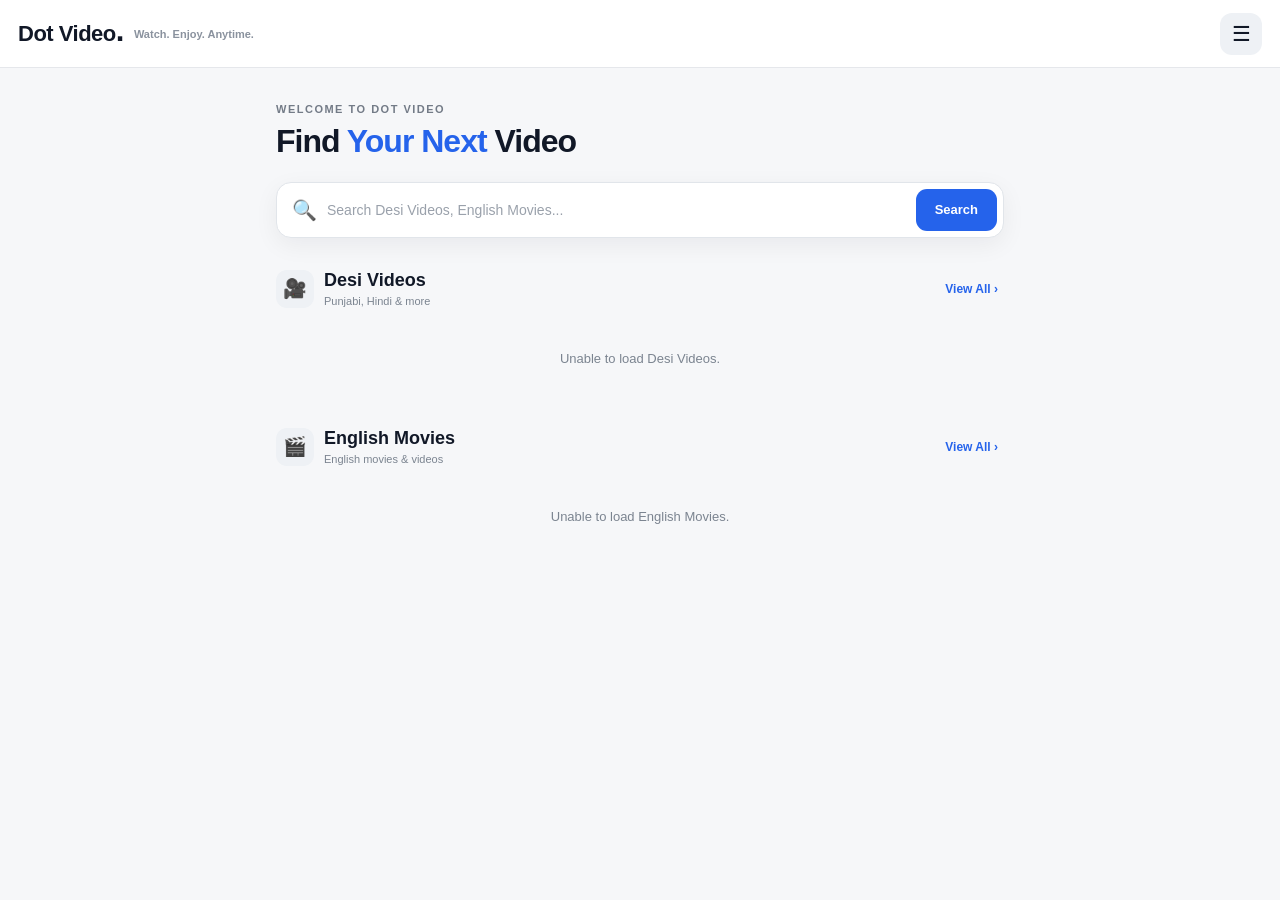
<file: index.html>
<!DOCTYPE html>
<html lang="en">

<head>

  <meta charset="UTF-8">

  <meta
    name="viewport"
    content="width=device-width, initial-scale=1.0"
  >

  <title>Dot Video</title>

  <!-- Home Page CSS -->
  <link
    rel="stylesheet"
    href="Dot Video.css"
  >

  <!-- Supabase Configuration -->
  <script src="supabase-config.js"></script>

</head>


<body>


  <!-- =========================================
       HEADER
       ========================================= -->

  <header>

    <div>

      <div class="logo">
        Dot Video<span>.</span>
      </div>

      <div class="tagline">
        Watch. Enjoy. Anytime.
      </div>

    </div>


    <button
      id="menuBtn"
      aria-label="Menu"
    >
      ☰
    </button>

  </header>



  <!-- =========================================
       MAIN
       ========================================= -->

  <main>


    <!-- =======================================
         HERO
         ======================================= -->

    <section class="hero">

      <p>
        WELCOME TO DOT VIDEO
      </p>


      <h1>
        Find <span>Your Next</span> Video
      </h1>


      <!-- SEARCH -->

      <div class="search-box">

        <span class="search-icon">
          🔍
        </span>


        <input
          id="searchInput"
          type="search"
          placeholder="Search Desi Videos, English Movies..."
          autocomplete="off"
        >


        <button id="searchBtn">
          Search
        </button>

      </div>

    </section>



    <!-- =======================================
         SEARCH RESULTS
         ======================================= -->

    <section
      id="searchSection"
      class="search-section hidden"
    >

      <div class="section-title">

        <div>

          <h2>
            Search Results
          </h2>

        </div>


        <button id="clearSearch">
          Clear
        </button>

      </div>


      <div
        id="searchResults"
        class="poster-grid"
      ></div>

    </section>



    <!-- =======================================
         DESI VIDEOS
         ======================================= -->

    <section class="video-section">

      <div class="section-title">

        <div>

          <div class="section-icon">
            🎥
          </div>


          <div>

            <h2>
              Desi Videos
            </h2>


            <p>
              Punjabi, Hindi & more
            </p>

          </div>

        </div>


        <button
          class="view-all"
          onclick="location.href='Desi Videos.html'"
        >
          View All ›
        </button>

      </div>


      <div
        id="desiResults"
        class="poster-grid"
      >

        <div class="loading">
          Loading...
        </div>

      </div>

    </section>



    <!-- =======================================
         ENGLISH MOVIES
         ======================================= -->

    <section class="video-section">

      <div class="section-title">

        <div>

          <div class="section-icon">
            🎬
          </div>


          <div>

            <h2>
              English Movies
            </h2>


            <p>
              English movies & videos
            </p>

          </div>

        </div>


        <button
          class="view-all"
          onclick="location.href='English Movies.html'"
        >
          View All ›
        </button>

      </div>


      <div
        id="englishResults"
        class="poster-grid"
      >

        <div class="loading">
          Loading...
        </div>

      </div>

    </section>


  </main>



  <!-- =========================================
       MENU
       ========================================= -->

  <nav
    id="menu"
    class="menu hidden"
    aria-label="Main menu"
  >


    <button
      id="closeMenu"
      aria-label="Close menu"
    >
      ×
    </button>


    <h2>
      Menu
    </h2>


    <button
      onclick="location.href='index.html'"
    >
      🏠 Home
    </button>


    <button
      onclick="location.href='Desi Videos.html'"
    >
      🎥 Desi Videos
    </button>


    <button
      onclick="location.href='English Movies.html'"
    >
      🎬 English Movies
    </button>


    <button
      onclick="location.href='Admin Login.html'"
    >
      ⚙️ Admin
    </button>


  </nav>



  <!-- =========================================
       HOME PAGE JAVASCRIPT
       ========================================= -->

  <script src="Dot Video.js"></script>


</body>

</html>
</file>
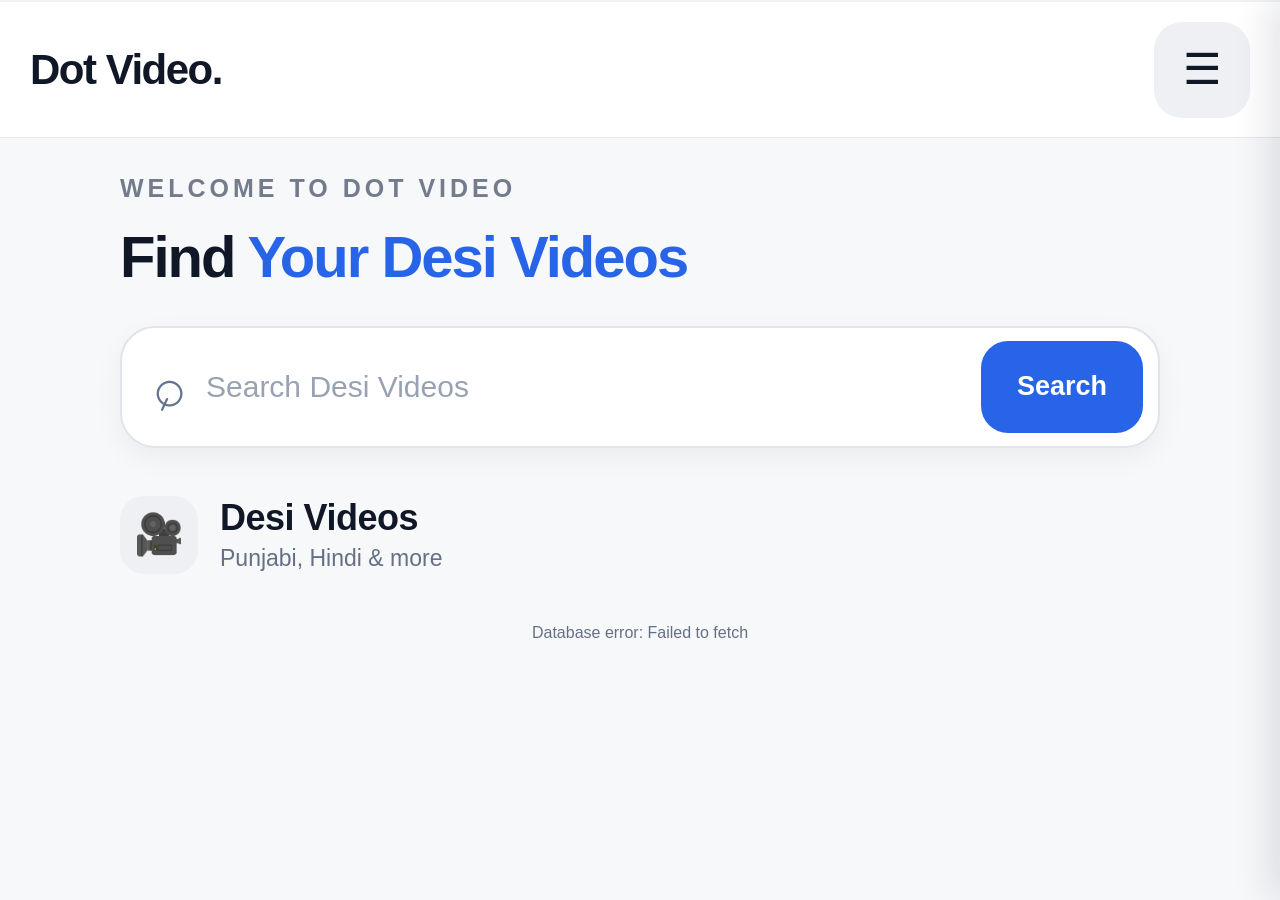
<file: Desi Videos.html>
<!DOCTYPE html>
<html lang="en">
<head>
  <meta charset="UTF-8">
  <meta name="viewport" content="width=device-width, initial-scale=1.0">
  <title>Desi Videos - Dot Video.</title>
  <link rel="stylesheet" href="Desi Videos.css">
  <script src="supabase-config.js"></script>
</head>

<body>

<header class="topbar">

  <a class="brand" href="index.html">
    Dot Video<span>.</span>
  </a>

  <button
    id="menuBtn"
    class="menu-btn"
    aria-label="Open menu">
    ☰
  </button>

</header>


<!-- MENU -->

<aside
  id="menuPanel"
  class="menu-panel"
  aria-hidden="true">

  <div class="menu-head">

    <div class="menu-title">
      Menu
    </div>

    <button
      id="closeMenu"
      class="close-btn"
      aria-label="Close menu">
      ×
    </button>

  </div>


  <nav class="menu-links">

    <!-- HOME -->
    <a href="index.html">
      🏠 <span>Home</span>
    </a>


    <!-- DESI VIDEOS -->
    <a
      class="active"
      href="Desi Videos.html">
      🎥 <span>Desi Videos</span>
    </a>


    <!-- ENGLISH MOVIES -->
    <a href="English Movies.html">
      🎬 <span>English Movies</span>
    </a>

  </nav>

</aside>


<!-- MENU OVERLAY -->

<div
  id="menuOverlay"
  class="menu-overlay">
</div>


<main class="page">


  <!-- HERO -->

  <section class="hero">

    <div class="eyebrow">
      WELCOME TO DOT VIDEO
    </div>


    <h1>
      Find
      <span>Your Desi Videos</span>
    </h1>


    <!-- SEARCH -->

    <form
      id="searchForm"
      class="search-box">

      <span class="search-icon">
        ⌕
      </span>


      <input
        id="searchInput"
        type="search"
        placeholder="Search Desi Videos"
        autocomplete="off"
      >


      <button type="submit">
        Search
      </button>

    </form>

  </section>


  <!-- DESI VIDEOS TITLE -->

  <section class="section-head">

    <div class="section-icon">
      🎥
    </div>


    <div>

      <h2>
        Desi Videos
      </h2>

      <p>
        Punjabi, Hindi &amp; more
      </p>

    </div>

  </section>


  <!-- STATUS -->

  <div
    id="status"
    class="status">

    Loading Desi Videos...

  </div>


  <!-- VIDEO GRID -->

  <section
    id="videoGrid"
    class="video-grid">
  </section>


</main>


<script src="Desi Videos.js"></script>

</body>
</html>
</file>
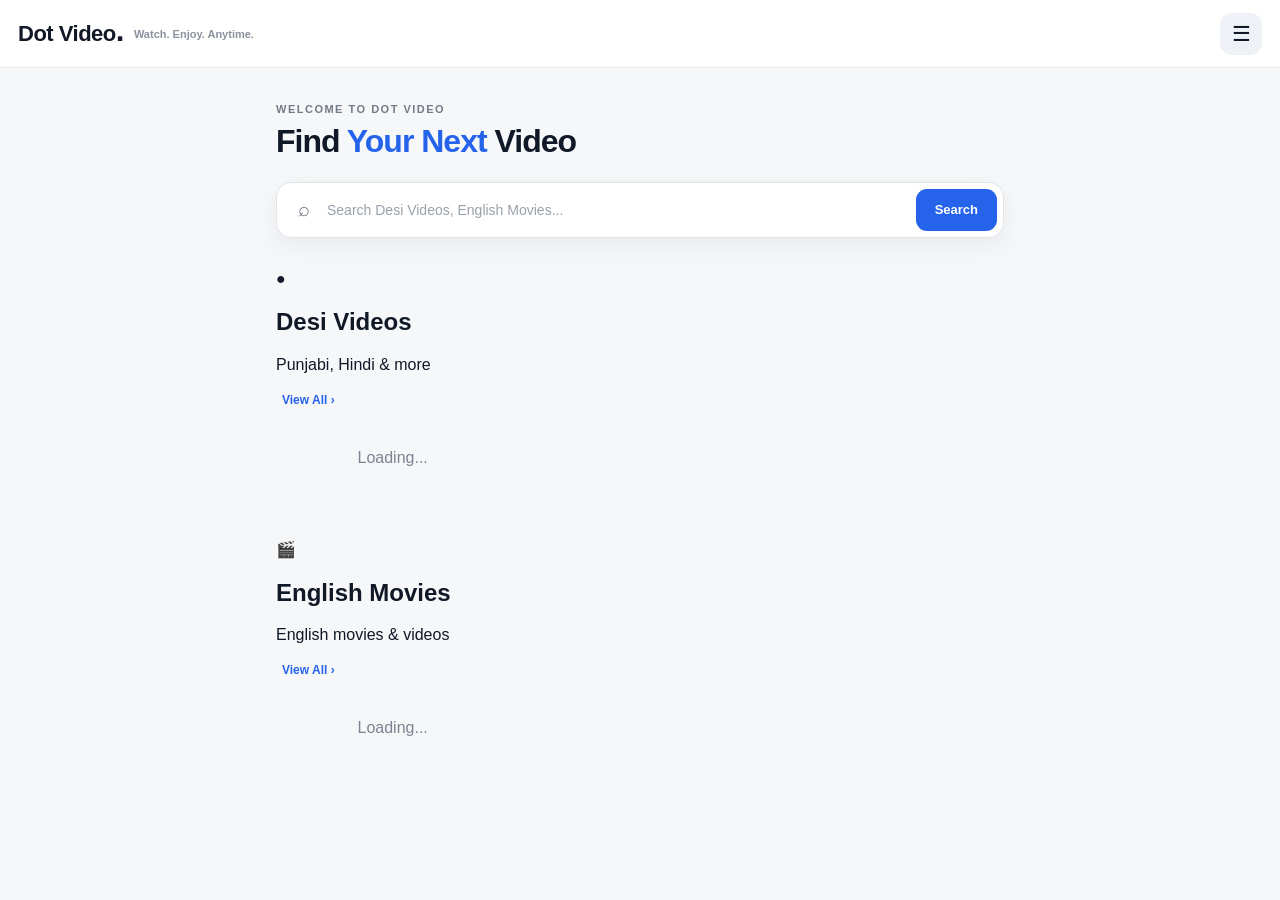
<file: Dot Video.html>
<!DOCTYPE html>
<html lang="en">
<head>
<meta charset="UTF-8">
<meta name="viewport" content="width=device-width, initial-scale=1.0">

<title>Dot Video</title>

<link rel="stylesheet" href="Dot Video.css">
<script src="supabase-config.js"></script>
</head>

<body>

<header>
  <div>
    <div class="logo">Dot Video<span>.</span></div>
    <div class="tagline">Watch. Enjoy. Anytime.</div>
  </div>

  <button id="menuBtn" aria-label="Menu">☰</button>
</header>


<main>

  <!-- HERO -->
  <section class="hero">

    <p>WELCOME TO DOT VIDEO</p>

    <h1>
      Find <span>Your Next</span> Video
    </h1>

    <!-- SEARCH -->
    <div class="search-box">

      <span class="search-icon">⌕</span>

      <input
        id="searchInput"
        type="search"
        placeholder="Search Desi Videos, English Movies..."
      >

      <button id="searchBtn">
        Search
      </button>

    </div>

  </section>


  <!-- SEARCH RESULTS -->
  <section
    id="searchSection"
    class="search-section hidden"
  >

    <div class="section-title">

      <h2>Search Results</h2>

      <button id="clearSearch">
        Clear
      </button>

    </div>

    <div
      id="searchResults"
      class="poster-grid"
    ></div>

    <p id="searchStatus"></p>

  </section>


  <!-- DESI VIDEOS -->
  <section class="video-section">

    <div class="section-heading">

      <div class="heading-left">

        <div class="category-icon video-icon">
          ●
        </div>

        <div>
          <h2>Desi Videos</h2>
          <p>Punjabi, Hindi & more</p>
        </div>

      </div>


      <button
        class="view-all"
        onclick="location.href='Desi Videos.html'"
      >
        View All ›
      </button>

    </div>


    <div
      id="desiList"
      class="poster-grid"
    >

      <p class="loading">
        Loading...
      </p>

    </div>

  </section>


  <!-- ENGLISH MOVIES -->
  <section class="video-section">

    <div class="section-heading">

      <div class="heading-left">

        <div class="category-icon movie-icon">
          🎬
        </div>

        <div>
          <h2>English Movies</h2>
          <p>English movies & videos</p>
        </div>

      </div>


      <button
        class="view-all"
        onclick="location.href='English Movies.html'"
      >
        View All ›
      </button>

    </div>


    <div
      id="englishList"
      class="poster-grid"
    >

      <p class="loading">
        Loading...
      </p>

    </div>

  </section>

</main>


<!-- MENU -->
<nav
  id="menu"
  class="menu hidden"
>

  <button
    id="closeMenu"
    class="close-menu"
  >
    ×
  </button>


  <h2>Menu</h2>


  <button
    onclick="location.href='Dot Video.html'"
  >
    🏠 Home
  </button>


  <button
    onclick="location.href='Desi Videos.html'"
  >
    🎥 Desi Videos
  </button>


  <button
    onclick="location.href='English Movies.html'"
  >
    🎬 English Movies
  </button>


  <button
    onclick="location.href='Admin Login.html'"
  >
    🔐 Admin
  </button>

</nav>


<script>

const menu =
  document.getElementById("menu");

const menuBtn =
  document.getElementById("menuBtn");

const closeMenu =
  document.getElementById("closeMenu");


menuBtn.onclick = () => {

  menu.classList.remove("hidden");

};


closeMenu.onclick = () => {

  menu.classList.add("hidden");

};



/* SUPABASE */

const {
  url,
  publishableKey
} = window.DOT_VIDEO_SUPABASE;



const desiList =
  document.getElementById("desiList");

const englishList =
  document.getElementById("englishList");



/* SEARCH */

const searchInput =
  document.getElementById("searchInput");

const searchBtn =
  document.getElementById("searchBtn");

const searchSection =
  document.getElementById("searchSection");

const searchResults =
  document.getElementById("searchResults");

const searchStatus =
  document.getElementById("searchStatus");

const clearSearch =
  document.getElementById("clearSearch");



let allVideos = [];



/* LOAD VIDEOS */

async function loadVideos() {

  try {

    const endpoint =
      `${url}/rest/v1/videos?select=id,title,category,description,poster_url,video_url,published,created_at&published=eq.true&order=created_at.desc`;


    const response =
      await fetch(endpoint, {

        headers: {

          apikey: publishableKey,

          Authorization:
            `Bearer ${publishableKey}`,

          Accept: "application/json"

        }

      });


    if (!response.ok) {

      throw new Error(
        "Database request failed"
      );

    }


    allVideos =
      await response.json();


    /* DESI - LATEST 3 */

    const desiVideos =
      allVideos
        .filter(video =>
          video.category === "desi" ||
          video.category === "Desi Videos"
        )
</file>
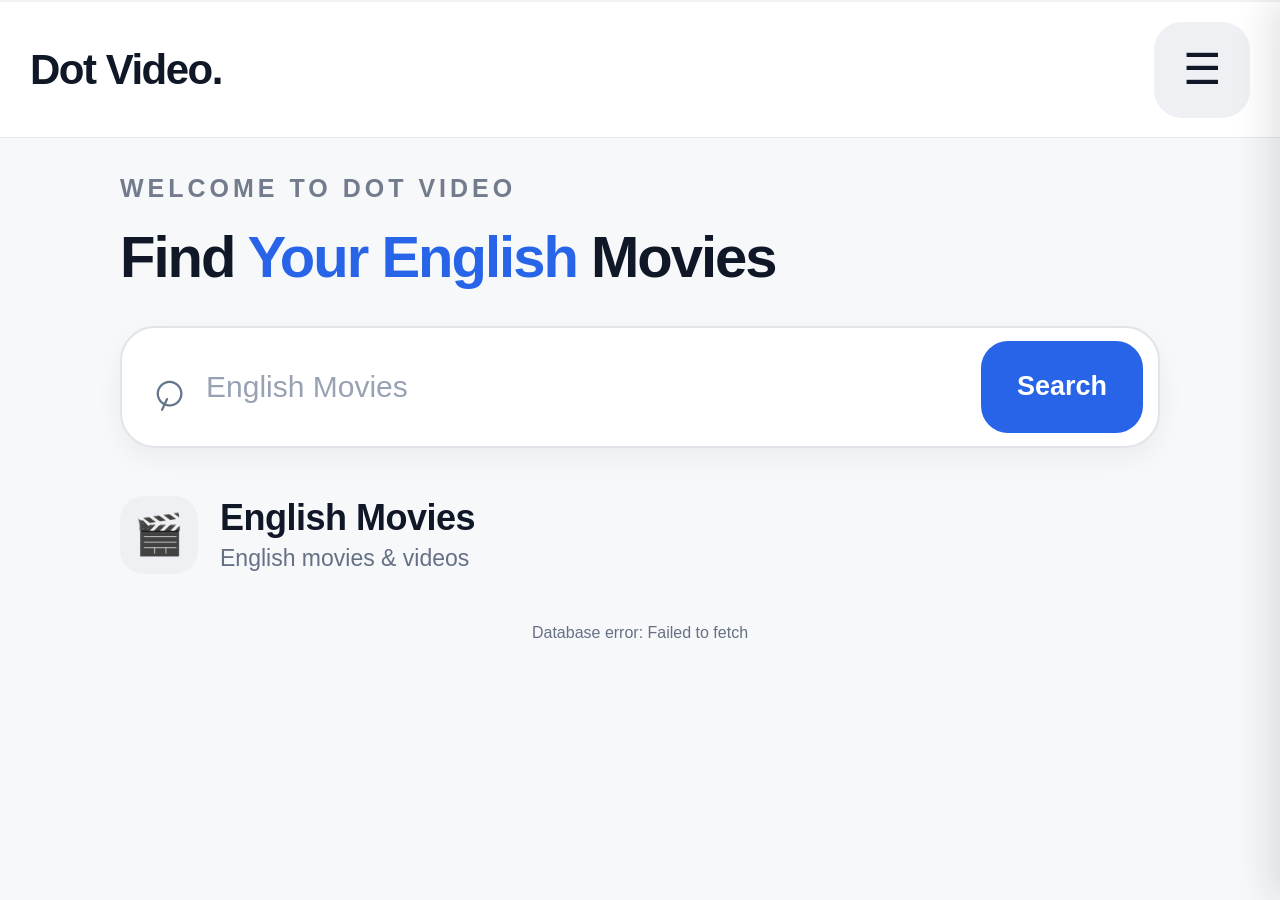
<file: English Movies.html>
<!DOCTYPE html>
<html lang="en">
<head>
  <meta charset="UTF-8">
  <meta name="viewport" content="width=device-width, initial-scale=1.0">
  <title>English Movies - Dot Video.</title>
  <link rel="stylesheet" href="English Movies.css">
  <script src="supabase-config.js"></script>
</head>

<body>

<header class="topbar">

  <a class="brand" href="index.html">
    Dot Video<span>.</span>
  </a>

  <button
    id="menuBtn"
    class="menu-btn"
    aria-label="Open menu">
    ☰
  </button>

</header>


<!-- MENU -->

<aside
  id="menuPanel"
  class="menu-panel"
  aria-hidden="true">

  <div class="menu-head">

    <div class="menu-title">
      Menu
    </div>

    <button
      id="closeMenu"
      class="close-btn"
      aria-label="Close menu">
      ×
    </button>

  </div>


  <nav class="menu-links">

    <!-- HOME -->
    <a href="index.html">
      🏠 <span>Home</span>
    </a>


    <!-- DESI VIDEOS -->
    <a href="Desi Videos.html">
      🎥 <span>Desi Videos</span>
    </a>


    <!-- ENGLISH MOVIES -->
    <a
      class="active"
      href="English Movies.html">
      🎬 <span>English Movies</span>
    </a>

  </nav>

</aside>


<!-- MENU OVERLAY -->

<div
  id="menuOverlay"
  class="menu-overlay">
</div>


<main class="page">


  <!-- HERO -->

  <section class="hero">

    <div class="eyebrow">
      WELCOME TO DOT VIDEO
    </div>


    <h1>
      Find
      <span>Your English</span>
      Movies
    </h1>


    <!-- SEARCH -->

    <form
      id="searchForm"
      class="search-box">

      <span class="search-icon">
        ⌕
      </span>


      <input
        id="searchInput"
        type="search"
        placeholder="English Movies"
        autocomplete="off"
      >


      <button type="submit">
        Search
      </button>

    </form>

  </section>


  <!-- ENGLISH MOVIES TITLE -->

  <section class="section-head">

    <div class="section-icon">
      🎬
    </div>


    <div>

      <h2>
        English Movies
      </h2>

      <p>
        English movies &amp; videos
      </p>

    </div>

  </section>


  <!-- STATUS -->

  <div
    id="status"
    class="status">

    Loading English Movies...

  </div>


  <!-- VIDEO GRID -->

  <section
    id="videoGrid"
    class="video-grid">
  </section>


</main>


<script src="English Movies.js"></script>

</body>
</html>
</file>
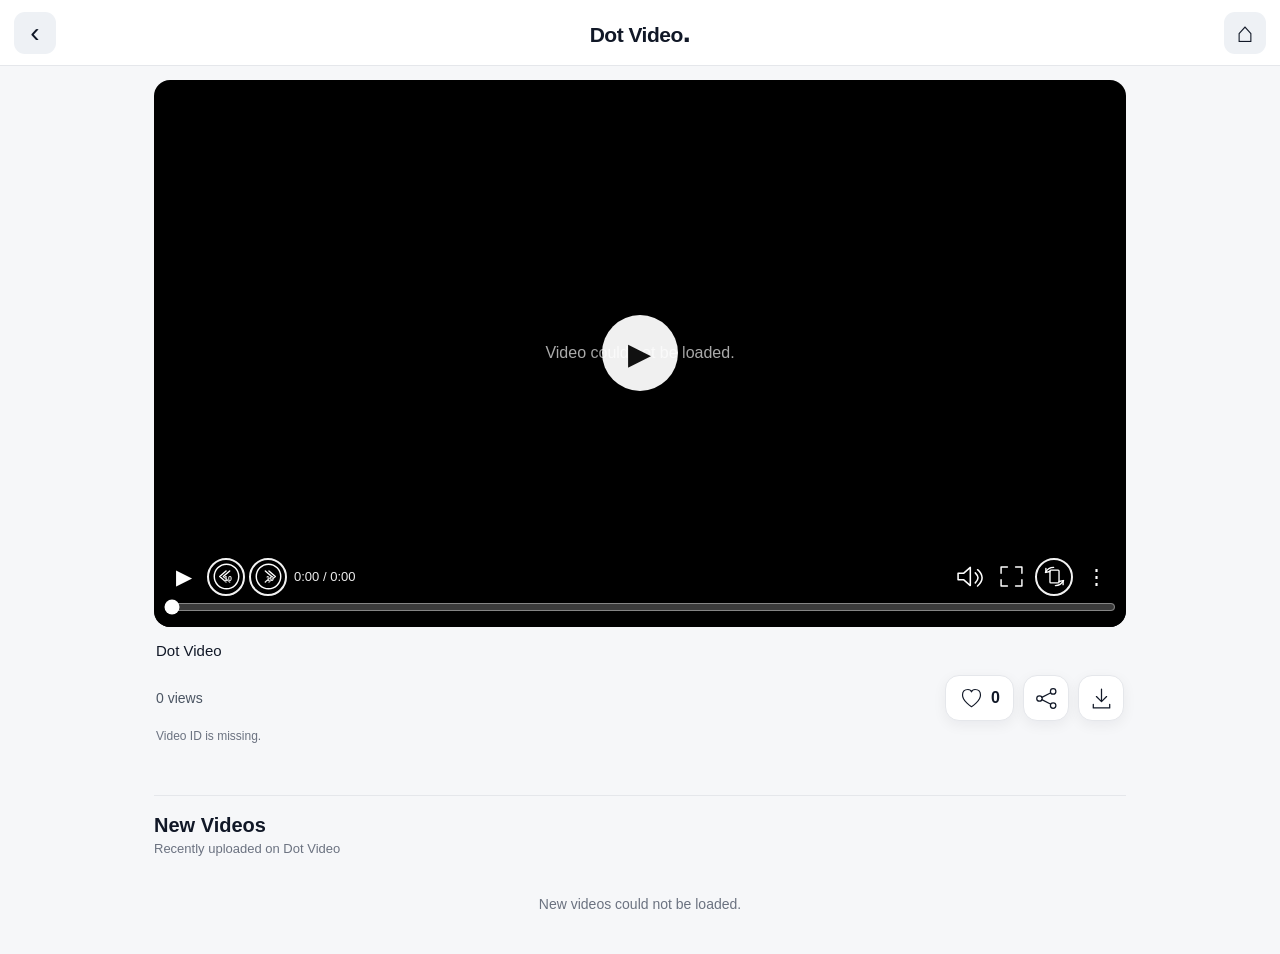
<file: Player.html>
<!DOCTYPE html>
<html lang="en">
<head>
<meta charset="UTF-8">
<meta name="viewport" content="width=device-width,initial-scale=1.0,viewport-fit=cover">
<meta name="theme-color" content="#f6f7f9">
<meta name="screen-orientation" content="landscape">
<title>Dot Video Player</title>
<link rel="stylesheet" href="Player.css">
<script src="supabase-config.js"></script>
</head>

<body>

<header id="pageHeader">
  <button id="backBtn" aria-label="Back">‹</button>
  <div class="logo">Dot Video<span>.</span></div>
  <button id="homeBtn" aria-label="Home">⌂</button>
</header>

<main>

  <div class="player-wrap" id="playerWrap">

    <video
      id="videoPlayer"
      playsinline
      webkit-playsinline
      preload="metadata">
    </video>

    <div id="noVideo" class="no-video">
      Loading video...
    </div>

    <button id="centerPlayBtn" class="center-play" aria-label="Play video">
      ▶
    </button>

    <div id="controls" class="controls">

      <div class="control-row">

        <button id="playPauseBtn"
          class="control-btn"
          aria-label="Play">
          ▶
        </button>

        <button id="back10Btn"
          class="control-btn skip-btn"
          aria-label="Back 10 seconds"
          title="Back 10 seconds">

          <svg viewBox="0 0 64 64" aria-hidden="true">
            <circle cx="32" cy="32" r="27"></circle>
            <path d="M39 20 25 32l14 12M31 20 17 32l14 12"></path>
          </svg>

          <span>10</span>
        </button>

        <button id="forward10Btn"
          class="control-btn skip-btn"
          aria-label="Forward 10 seconds"
          title="Forward 10 seconds">

          <svg viewBox="0 0 64 64" aria-hidden="true">
            <circle cx="32" cy="32" r="27"></circle>
            <path d="m25 20 14 12-14 12m8-24 14 12-14 12"></path>
          </svg>

          <span>10</span>
        </button>

        <div class="time">
          <span id="currentTime">0:00</span>
          /
          <span id="duration">0:00</span>
        </div>

        <div class="spacer"></div>

        <button id="muteBtn"
          class="control-btn icon-svg-btn"
          aria-label="Mute"
          title="Mute">

          <svg class="volume-icon"
            viewBox="0 0 64 64"
            aria-hidden="true">

            <path d="M9 25h12l15-13v40L21 39H9z"></path>
            <path d="m47 25 10 10m0-10L47 35"></path>

          </svg>
        </button>

        <button id="fullscreenBtn"
          class="control-btn icon-svg-btn"
          aria-label="Full screen"
          title="Full screen">

          <svg viewBox="0 0 64 64" aria-hidden="true">
            <path d="M9 25V11h14M55 25V11H41M9 39v14h14M55 39v14H41"></path>
          </svg>

        </button>

        <button id="rotateBtn"
          class="control-btn rotate-btn"
          aria-label="Rotate screen"
          title="Rotate screen">

          <svg viewBox="0 0 64 64" aria-hidden="true">

            <rect
              x="22"
              y="18"
              width="20"
              height="28"
              rx="2">
            </rect>

            <path d="M12 23c4-7 10-11 18-11"></path>
            <path d="M52 41c-4 7-10 11-18 11"></path>

            <path d="m13 14 0 9 9-2"></path>
            <path d="m51 50v-9l-9 2"></path>

          </svg>

        </button>

        <button id="moreBtn"
          class="control-btn"
          aria-label="More options">
          ⋮
        </button>

      </div>

      <input
        id="progress"
        class="progress"
        type="range"
        min="0"
        max="100"
        value="0"
        step="0.1"
        aria-label="Video progress">

    </div>

    <div id="moreMenu" class="more-menu" hidden>

      <div class="menu-title">
        Playback speed
      </div>

      <button data-speed="0.5">0.5×</button>
      <button data-speed="1">1×</button>
      <button data-speed="1.25">1.25×</button>
      <button data-speed="1.5">1.5×</button>
      <button data-speed="2">2×</button>

    </div>

  </div>

  <section class="details">

    <h1 id="title">Dot Video</h1>

    <p id="description"></p>

    <div class="action-row">

      <div class="views">
        <span id="viewsCount">0 views</span>
      </div>

      <button
        id="likeBtn"
        class="action-btn like-btn"
        aria-label="Like video">

        <span
          class="action-icon heart-icon"
          aria-hidden="true">

          <svg viewBox="0 0 64 64">
            <path d="M32 53S9 39 9 23C9 14 15 9 23 9c5 0 8 3 9 6 1-3 4-6 9-6 8 0 14 5 14 14 0 16-23 30-23 30z"></path>
          </svg>

        </span>

        <span id="likesCount">0</span>

      </button>

      <button
        id="shareBtn"
        class="action-btn icon-btn"
        aria-label="Share video"
        title="Share">

        <svg viewBox="0 0 64 64" aria-hidden="true">
          <circle cx="14" cy="32" r="7"></circle>
          <circle cx="49" cy="14" r="7"></circle>
          <circle cx="49" cy="50" r="7"></circle>
          <path d="m20 29 22-11M20 35l22 11"></path>
        </svg>

      </button>

      <button
        id="downloadBtn"
        class="action-btn icon-btn"
        aria-label="Download video"
        title="Download">

        <svg viewBox="0 0 64 64" aria-hidden="true">
          <path d="M32 8v31M19 27l13 13 13-13M11 47v9h42v-9"></path>
        </svg>

      </button>

    </div>

    <div
      id="message"
      class="player-message"
      aria-live="polite">
    </div>

    <div
      id="likeMessage"
      class="like-message"
      aria-live="polite">
    </div>

  </section>

  <section class="more-videos-section">

    <div class="section-heading">

      <div>

        <h2>New Videos</h2>

        <p>
          Recently uploaded on Dot Video
        </p>

      </div>

    </div>

    <div id="newVideos" class="new-video-grid">

      <div class="loading-card">
        Loading...
      </div>

    </div>

  </section>

</main>

<script src="Player.js"></script>

</body>
</html>
</file>
<file: Dot Video.css>
/* ================================
   DOT VIDEO - HOME PAGE
   ================================ */

* {
  box-sizing: border-box;
}

html {
  scroll-behavior: smooth;
}

body {
  margin: 0;
  background: #f6f7f9;
  color: #111827;
  font-family: Arial, Helvetica, sans-serif;
}

/* ================================
   HEADER
   ================================ */

header {
  height: 68px;
  background: #ffffff;
  border-bottom: 1px solid #e5e7eb;

  display: flex;
  align-items: center;
  justify-content: space-between;

  padding: 0 18px;

  position: sticky;
  top: 0;
  z-index: 100;
}

header > div:first-child {
  display: flex;
  align-items: center;
  gap: 10px;
}

.logo {
  font-size: 22px;
  font-weight: 900;
  color: #111827;
  letter-spacing: -0.5px;
}

.logo span {
  font-size: 31px;
  line-height: 0;
}

.tagline {
  color: #8a929e;
  font-size: 11px;
  font-weight: 600;
  display: none;
}

#menuBtn {
  width: 42px;
  height: 42px;

  border: 0;
  border-radius: 12px;

  background: #eef1f5;
  color: #111827;

  font-size: 21px;
  cursor: pointer;

  transition: 0.2s;
}

#menuBtn:hover {
  background: #e2e6eb;
}

#menuBtn:active {
  transform: scale(0.95);
}

/* ================================
   MAIN
   ================================ */

main {
  width: 100%;
  max-width: 720px;
  margin: auto;

  padding: 25px 16px 45px;
}

/* ================================
   HERO
   ================================ */

.hero {
  margin-bottom: 28px;
}

.hero > p {
  margin: 0 0 9px;

  color: #737b87;

  font-size: 11px;
  font-weight: 800;

  letter-spacing: 1.5px;
}

.hero h1 {
  margin: 0 0 22px;

  color: #111827;

  font-size: 32px;
  line-height: 1.12;

  letter-spacing: -1px;
}

.hero h1 span {
  color: #2563eb;
}

/* ================================
   SEARCH BOX
   ================================ */

.search-box {
  width: 100%;

  display: flex;
  align-items: center;

  background: #ffffff;

  border: 1px solid #e1e5ea;
  border-radius: 15px;

  padding: 6px;

  box-shadow: 0 7px 24px rgba(17, 24, 39, 0.06);
}

.search-icon {
  width: 42px;
  height: 42px;

  display: grid;
  place-items: center;

  color: #6b7280;

  font-size: 20px;
}

#searchInput {
  flex: 1;

  min-width: 0;

  height: 42px;

  border: 0;
  outline: 0;

  background: transparent;

  color: #111827;

  font-size: 14px;
}

#searchInput::placeholder {
  color: #9aa1ab;
}

#searchBtn {
  height: 42px;

  padding: 0 19px;

  border: 0;
  border-radius: 11px;

  background: #2563eb;
  color: #ffffff;

  font-size: 13px;
  font-weight: 800;

  cursor: pointer;

  transition: 0.2s;
}

#searchBtn:hover {
  background: #1d4ed8;
}

#searchBtn:active {
  transform: scale(0.97);
}

/* ================================
   SECTIONS
   ================================ */

.video-section {
  margin-top: 32px;
}

.section-title {
  display: flex;
  align-items: center;
  justify-content: space-between;

  margin-bottom: 13px;
}

.section-title > div:first-child {
  display: flex;
  align-items: center;
  gap: 10px;
}

.section-icon {
  width: 38px;
  height: 38px;

  border-radius: 11px;

  background: #eef1f5;

  display: grid;
  place-items: center;

  font-size: 19px;
}

.section-title h2 {
  margin: 0;

  font-size: 18px;
  line-height: 1.1;
}

.section-title p {
  margin: 4px 0 0;

  color: #7b8490;

  font-size: 11px;
}

.view-all {
  border: 0;
  background: transparent;

  color: #2563eb;

  font-size: 12px;
  font-weight: 800;

  cursor: pointer;
}

/* ================================
   POSTER GRID
   ================================ */

.poster-grid {
  display: grid;

  grid-template-columns: repeat(3, minmax(0, 1fr));

  gap: 11px;
}

/* ================================
   POSTER CARD
   ================================ */

.poster-card {
  min-width: 0;

  background: #ffffff;

  border-radius: 13px;

  overflow: hidden;

  border: 1px solid #e8ebef;

  box-shadow: 0 6px 18px rgba(17, 24, 39, 0.055);

  cursor: pointer;

  transition:
    transform 0.2s ease,
    box-shadow 0.2s ease;
}

.poster-card:hover {
  transform: translateY(-3px);

  box-shadow: 0 10px 25px rgba(17, 24, 39, 0.10);
}

.poster-card:active {
  transform: scale(0.98);
}

/* ================================
   POSTER IMAGE
   ================================ */

.poster {
  width: 100%;

  aspect-ratio: 2 / 3;

  background: #eef1f5;

  overflow: hidden;

  display: flex;
  align-items: center;
  justify-content: center;
}

.poster img {
  width: 100%;
  height: 100%;

  /*
     Full poster visible.
     No cropping.
  */
  object-fit: contain;

  display: block;

  background: #eef1f5;
}

/* ================================
   POSTER INFO
   ================================ */

.poster-info {
  padding: 9px 9px 10px;
}

.poster-info h3 {
  margin: 0;

  color: #111827;

  font-size: 13px;
  font-weight: 800;

  line-height: 1.25;

  white-space: nowrap;
  overflow: hidden;
  text-overflow: ellipsis;
}

.poster-info p {
  margin: 4px 0 0;

  color: #8a929e;

  font-size: 10px;

  white-space: nowrap;
  overflow: hidden;
  text-overflow: ellipsis;
}

/* ================================
   NEW BADGE
   ================================ */

.new-badge {
  position: absolute;

  top: 7px;
  left: 7px;

  padding: 4px 6px;

  border-radius: 6px;

  background: #2563eb;
  color: #ffffff;

  font-size: 8px;
  font-weight: 900;

  letter-spacing: 0.5px;
}

.poster-wrap {
  position: relative;
}

/* ================================
   LOADING / STATUS
   ================================ */

#status {
  color: #7b8490;

  text-align: center;

  font-size: 13px;

  padding: 15px 5px;
}

.loading {
  color: #7b8490;
  text-align: center;
  padding: 25px 10px;
}

/* ================================
   SEARCH RESULTS
   ================================ */

.search-section {
  margin-top: 25px;
  padding-top: 4px;
}

.search-section.hidden {
  display: none;
}

.search-section .section-title {
  margin-bottom: 13px;
}

#clearSearch {
  border: 0;

  background: #eef1f5;

  color: #4b5563;

  border-radius: 9px;

  padding: 7px 10px;

  font-size: 11px;
  font-weight: 700;

  cursor: pointer;
}

#clearSearch:hover {
  background: #e3e7ec;
}

/* ================================
   EMPTY MESSAGE
   ================================ */

.empty {
  grid-column: 1 / -1;

  padding: 30px 10px;

  text-align: center;

  color: #7b8490;

  font-size: 13px;
}

/* ================================
   MENU DRAWER
   ================================ */

.menu {
  position: fixed;

  top: 0;
  right: 0;

  width: min(86%, 340px);
  height: 100vh;

  background: #ffffff;

  z-index: 1000;

  padding: 22px;

  box-shadow: -12px 0 35px rgba(0, 0, 0, 0.14);

  overflow-y: auto;
}

.hidden {
  display: none !important;
}

.menu #closeMenu {
  float: right;

  width: 38px;
  height: 38px;

  border: 0;
  border-radius: 50%;

  background: #eef1f5;

  color: #111827;

  font-size: 25px;

  cursor: pointer;
}

.menu h2 {
  clear: both;

  padding-top: 20px;

  margin: 0 0 18px;

  font-size: 22px;
}

.menu button:not(#closeMenu) {
  display: block;

  width: 100%;

  border: 0;

  background: #f0f2f5;

  color: #111827;

  padding: 14px;

  border-radius: 12px;

  text-align: left;

  margin: 9px 0;

  font-size: 14px;
  font-weight: 700;

  cursor: pointer;

  transition: 0.2s;
}

.menu button:not(#closeMenu):hover {
  background: #e4e8ed;
}

/* ================================
   MOBILE
   ================================ */

@media (max-width: 520px) {

  header {
    height: 62px;
    padding: 0 14px;
  }

  .logo {
    font-size: 20px;
  }

  .logo span {
    font-size: 27px;
  }

  main {
    padding: 22px 13px 40px;
  }

  .hero h1 {
    font-size: 29px;
  }

  .search-box {
    padding: 5px;
  }

  .search-icon {
    width: 38px;
  }

  #searchInput {
    font-size: 13px;
  }

  #searchBtn {
    padding: 0 14px;
  }

  .poster-grid {
    gap: 8px;
  }

  .poster-card {
    border-radius: 11px;
  }

  .poster-info {
    padding: 8px;
  }

  .poster-info h3 {
    font-size: 11px;
  }

  .poster-info p {
    font-size: 9px;
  }

  .section-title h2 {
    font-size: 16px;
  }

  .section-icon {
    width: 34px;
    height: 34px;
    font-size: 17px;
  }
}

/* ================================
   VERY SMALL PHONES
   ================================ */

@media (max-width: 360px) {

  main {
    padding-left: 10px;
    padding-right: 10px;
  }

  .hero h1 {
    font-size: 26px;
  }

  .poster-grid {
    gap: 6px;
  }

  .poster-info h3 {
    font-size: 10px;
  }

  .poster-info p {
    font-size: 8px;
  }

  #searchBtn {
    padding: 0 11px;
    font-size: 11px;
  }
}

/* ================================
   DESKTOP
   ================================ */

@media (min-width: 721px) {

  main {
    max-width: 760px;
    padding-top: 35px;
  }

  .tagline {
    display: block;
  }

  .poster-grid {
    gap: 14px;
  }

  .poster-card {
    border-radius: 15px;
  }
}
</file>
<file: Desi Videos.css>
*{
  box-sizing:border-box;
}

:root{
  --bg:#f7f8fa;
  --card:#fff;
  --text:#101828;
  --muted:#667085;
  --line:#e4e7ec;
  --accent:#2864e8;
}

html,
body{
  margin:0;
  padding:0;
}

body{
  background:var(--bg);
  color:var(--text);
  font-family:Arial,Helvetica,sans-serif;
}

/* HEADER */

.topbar{
  height:138px;
  background:#fff;
  border-top:2px solid #f0f1f3;
  border-bottom:1px solid var(--line);

  display:flex;
  align-items:center;
  justify-content:space-between;

  padding:0 30px;

  position:sticky;
  top:0;
  z-index:20;
}

.brand{
  color:#101828;
  text-decoration:none;

  font-size:42px;
  font-weight:900;

  letter-spacing:-1.5px;
}

.brand span{
  color:#101828;
}

.menu-btn{
  width:96px;
  height:96px;

  border:0;
  border-radius:28px;

  background:#eef0f4;
  color:#101828;

  font-size:43px;
  line-height:1;

  cursor:pointer;
}

/* PAGE */

.page{
  max-width:1100px;
  margin:0 auto;

  padding:36px 30px 50px;
}

/* HERO */

.hero{
  padding:0 0 40px;
}

.eyebrow{
  color:#737c8c;

  font-size:25px;
  font-weight:800;

  letter-spacing:4px;

  margin-bottom:24px;
}

.hero h1{
  margin:0 0 38px;

  font-size:58px;
  line-height:1.05;

  letter-spacing:-2px;
}

.hero h1 span{
  color:var(--accent);
}

/* SEARCH */

.search-box{
  height:122px;

  background:#fff;

  border:2px solid #e1e4e8;
  border-radius:35px;

  display:flex;
  align-items:center;

  gap:20px;

  padding:15px 15px 15px 28px;

  box-shadow:0 10px 28px rgba(16,24,40,.05);
}

.search-icon{
  color:#64748b;

  font-size:56px;
  line-height:1;

  transform:rotate(-20deg);
}

.search-box input{
  flex:1;
  min-width:0;

  border:0;
  outline:0;

  background:transparent;

  font-size:30px;

  color:var(--text);
}

.search-box input::placeholder{
  color:#98a2b3;
}

.search-box button{
  height:92px;

  padding:0 36px;

  border:0;
  border-radius:27px;

  background:var(--accent);
  color:#fff;

  font-size:27px;
  font-weight:800;

  cursor:pointer;
}

/* SECTION */

.section-head{
  display:flex;
  align-items:center;

  gap:22px;

  margin:8px 0 20px;
}

.section-icon{
  width:78px;
  height:78px;

  border-radius:24px;

  background:#eef0f4;

  display:grid;
  place-items:center;

  font-size:40px;
}

.section-head h2{
  margin:0;

  font-size:36px;

  letter-spacing:-.5px;
}

.section-head p{
  margin:6px 0 0;

  color:var(--muted);

  font-size:23px;
}

/* STATUS */

.status{
  text-align:center;

  color:var(--muted);

  padding:30px 5px;

  font-size:16px;
}

/* VIDEO GRID */

.video-grid{
  display:grid;

  grid-template-columns:
    repeat(3,minmax(0,1fr));

  gap:14px;
}

/* CARD */

.card{
  min-width:0;

  background:var(--card);

  border:1px solid #edf0f3;

  border-radius:16px;

  overflow:hidden;

  box-shadow:
    0 5px 18px rgba(16,24,40,.06);

  cursor:pointer;

  transition:
    transform .15s ease;
}

.card:active{
  transform:scale(.985);
}

/* FULL POSTER */

.poster-wrap{
  width:100%;

  aspect-ratio:1/1;

  background:#eef0f2;

  display:flex;
  align-items:center;
  justify-content:center;
}

.poster{
  width:100%;
  height:100%;

  object-fit:contain;

  display:block;
}

/* CARD TEXT */

.card-body{
  padding:11px 12px 14px;
}

.card-title{
  margin:0;

  font-size:17px;
  line-height:1.25;

  font-weight:800;
}

.card-meta{
  margin:8px 0 0;

  color:#7b8492;

  font-size:13px;
  line-height:1.3;
}

/* EMPTY */

.empty{
  grid-column:1/-1;

  text-align:center;

  padding:50px 15px;

  background:#fff;

  border-radius:16px;

  color:var(--muted);
}

/* MENU OVERLAY */

.menu-overlay{
  position:fixed;

  inset:0;

  background:rgba(16,24,40,.25);

  opacity:0;
  visibility:hidden;

  transition:.2s;

  z-index:29;
}

.menu-overlay.show{
  opacity:1;
  visibility:visible;
}

/* MENU */

.menu-panel{
  position:fixed;

  top:0;
  right:0;

  width:min(560px,82vw);
  height:100vh;

  background:#fff;

  z-index:30;

  padding:42px;

  transform:translateX(100%);

  transition:
    transform .25s ease;

  box-shadow:
    -10px 0 35px rgba(16,24,40,.12);
}

.menu-panel.show{
  transform:translateX(0);
}

.menu-head{
  display:flex;

  align-items:center;
  justify-content:space-between;

  margin-bottom:44px;
}

.menu-title{
  font-size:45px;

  font-weight:900;
}

.close-btn{
  width:80px;
  height:80px;

  border:0;

  border-radius:50%;

  background:#eef0f4;

  font-size:48px;

  line-height:1;

  cursor:pointer;
}

.menu-links{
  display:flex;

  flex-direction:column;

  gap:18px;
}

.menu-links a{
  display:flex;

  align-items:center;

  gap:18px;

  min-height:92px;

  padding:0 30px;

  border-radius:24px;

  background:#f0f2f6;

  color:#101828;

  text-decoration:none;

  font-size:25px;

  font-weight:800;
}

.menu-links a.active{
  background:#e8ebf1;
}

/* MOBILE */

@media(max-width:700px){

  .topbar{
    height:76px;

    padding:0 14px;
  }

  .brand{
    font-size:29px;

    letter-spacing:-1px;
  }

  .menu-btn{
    width:56px;
    height:56px;

    border-radius:18px;

    font-size:27px;
  }

  .page{
    padding:30px 18px 35px;
  }

  .hero{
    padding-bottom:28px;
  }

  .eyebrow{
    font-size:15px;

    letter-spacing:2.4px;

    margin-bottom:20px;
  }

  .hero h1{
    font-size:39px;

    letter-spacing:-1.3px;

    margin-bottom:30px;
  }

  .search-box{
    height:64px;

    border-radius:20px;

    padding:7px 8px 7px 14px;

    gap:8px;
  }

  .search-icon{
    font-size:31px;
  }

  .search-box input{
    font-size:17px;
  }

  .search-box button{
    height:50px;

    border-radius:15px;

    padding:0 18px;

    font-size:16px;
  }

  .section-head{
    gap:12px;

    margin-bottom:15px;
  }

  .section-icon{
    width:52px;
    height:52px;

    border-radius:15px;

    font-size:25px;
  }

  .section-head h2{
    font-size:24px;
  }

  .section-head p{
    font-size:15px;

    margin-top:3px;
  }

  .video-grid{
    grid-template-columns:
      repeat(3,minmax(0,1fr));

    gap:8px;
  }

  .card{
    border-radius:10px;
  }

  .card-body{
    padding:7px 7px 9px;
  }

  .card-title{
    font-size:11px;
  }

  .card-meta{
    font-size:9px;

    margin-top:4px;
  }

  .menu-panel{
    width:82vw;

    padding:25px 18px;
  }

  .menu-title{
    font-size:32px;
  }

  .close-btn{
    width:56px;
    height:56px;

    font-size:34px;
  }

  .menu-links{
    gap:12px;
  }

  .menu-links a{
    min-height:58px;

    border-radius:16px;

    padding:0 18px;

    font-size:17px;
  }
}

@media(max-width:380px){

  .hero h1{
    font-size:34px;
  }

  .video-grid{
    gap:6px;
  }

  .card-title{
    font-size:10px;
  }

  .card-meta{
    font-size:8px;
  }
}
</file>
<file: English Movies.css>
*{
  box-sizing:border-box;
}

:root{
  --bg:#f7f8fa;
  --card:#fff;
  --text:#101828;
  --muted:#667085;
  --line:#e4e7ec;
  --accent:#2864e8;
}

html,
body{
  margin:0;
  padding:0;
}

body{
  background:var(--bg);
  color:var(--text);
  font-family:Arial,Helvetica,sans-serif;
}

/* HEADER */

.topbar{
  height:138px;
  background:#fff;
  border-top:2px solid #f0f1f3;
  border-bottom:1px solid var(--line);

  display:flex;
  align-items:center;
  justify-content:space-between;

  padding:0 30px;

  position:sticky;
  top:0;
  z-index:20;
}

.brand{
  color:#101828;
  text-decoration:none;

  font-size:42px;
  font-weight:900;

  letter-spacing:-1.5px;
}

.brand span{
  color:#101828;
}

.menu-btn{
  width:96px;
  height:96px;

  border:0;
  border-radius:28px;

  background:#eef0f4;
  color:#101828;

  font-size:43px;
  line-height:1;

  cursor:pointer;
}

/* PAGE */

.page{
  max-width:1100px;
  margin:0 auto;

  padding:36px 30px 50px;
}

/* HERO */

.hero{
  padding:0 0 40px;
}

.eyebrow{
  color:#737c8c;

  font-size:25px;
  font-weight:800;

  letter-spacing:4px;

  margin-bottom:24px;
}

.hero h1{
  margin:0 0 38px;

  font-size:58px;
  line-height:1.05;

  letter-spacing:-2px;
}

.hero h1 span{
  color:var(--accent);
}

/* SEARCH */

.search-box{
  height:122px;

  background:#fff;

  border:2px solid #e1e4e8;
  border-radius:35px;

  display:flex;
  align-items:center;

  gap:20px;

  padding:15px 15px 15px 28px;

  box-shadow:0 10px 28px rgba(16,24,40,.05);
}

.search-icon{
  color:#64748b;

  font-size:56px;
  line-height:1;

  transform:rotate(-20deg);
}

.search-box input{
  flex:1;
  min-width:0;

  border:0;
  outline:0;

  background:transparent;

  font-size:30px;

  color:var(--text);
}

.search-box input::placeholder{
  color:#98a2b3;
}

.search-box button{
  height:92px;

  padding:0 36px;

  border:0;
  border-radius:27px;

  background:var(--accent);
  color:#fff;

  font-size:27px;
  font-weight:800;

  cursor:pointer;
}

/* SECTION */

.section-head{
  display:flex;
  align-items:center;

  gap:22px;

  margin:8px 0 20px;
}

.section-icon{
  width:78px;
  height:78px;

  border-radius:24px;

  background:#eef0f4;

  display:grid;
  place-items:center;

  font-size:40px;
}

.section-head h2{
  margin:0;

  font-size:36px;

  letter-spacing:-.5px;
}

.section-head p{
  margin:6px 0 0;

  color:var(--muted);

  font-size:23px;
}

/* STATUS */

.status{
  text-align:center;

  color:var(--muted);

  padding:30px 5px;

  font-size:16px;
}

/* VIDEO GRID */

.video-grid{
  display:grid;

  grid-template-columns:
    repeat(3,minmax(0,1fr));

  gap:14px;
}

/* CARD */

.card{
  min-width:0;

  background:var(--card);

  border:1px solid #edf0f3;

  border-radius:16px;

  overflow:hidden;

  box-shadow:
    0 5px 18px rgba(16,24,40,.06);

  cursor:pointer;

  transition:
    transform .15s ease;
}

.card:active{
  transform:scale(.985);
}

/* FULL POSTER */

.poster-wrap{
  width:100%;

  aspect-ratio:1/1;

  background:#eef0f2;

  display:flex;
  align-items:center;
  justify-content:center;
}

.poster{
  width:100%;
  height:100%;

  object-fit:contain;

  display:block;
}

/* CARD TEXT */

.card-body{
  padding:11px 12px 14px;
}

.card-title{
  margin:0;

  font-size:17px;
  line-height:1.25;

  font-weight:800;
}

.card-meta{
  margin:8px 0 0;

  color:#7b8492;

  font-size:13px;
  line-height:1.3;
}

/* MENU OVERLAY */

.menu-overlay{
  position:fixed;

  inset:0;

  background:rgba(16,24,40,.25);

  opacity:0;
  visibility:hidden;

  transition:.2s;

  z-index:29;
}

.menu-overlay.show{
  opacity:1;
  visibility:visible;
}

/* MENU */

.menu-panel{
  position:fixed;

  top:0;
  right:0;

  width:min(560px,82vw);
  height:100vh;

  background:#fff;

  z-index:30;

  padding:42px;

  transform:translateX(100%);

  transition:
    transform .25s ease;

  box-shadow:
    -10px 0 35px rgba(16,24,40,.12);
}

.menu-panel.show{
  transform:translateX(0);
}

.menu-head{
  display:flex;

  align-items:center;
  justify-content:space-between;

  margin-bottom:44px;
}

.menu-title{
  font-size:45px;

  font-weight:900;
}

.close-btn{
  width:80px;
  height:80px;

  border:0;

  border-radius:50%;

  background:#eef0f4;

  font-size:48px;

  line-height:1;

  cursor:pointer;
}

.menu-links{
  display:flex;

  flex-direction:column;

  gap:18px;
}

.menu-links a{
  display:flex;

  align-items:center;

  gap:18px;

  min-height:92px;

  padding:0 30px;

  border-radius:24px;

  background:#f0f2f6;

  color:#101828;

  text-decoration:none;

  font-size:25px;

  font-weight:800;
}

.menu-links a.active{
  background:#e8ebf1;
}

/* MOBILE */

@media(max-width:700px){

  .topbar{
    height:76px;

    padding:0 14px;
  }

  .brand{
    font-size:29px;

    letter-spacing:-1px;
  }

  .menu-btn{
    width:56px;
    height:56px;

    border-radius:18px;

    font-size:27px;
  }

  .page{
    padding:30px 18px 35px;
  }

  .hero{
    padding-bottom:28px;
  }

  .eyebrow{
    font-size:15px;

    letter-spacing:2.4px;

    margin-bottom:20px;
  }

  .hero h1{
    font-size:39px;

    letter-spacing:-1.3px;

    margin-bottom:30px;
  }

  .search-box{
    height:64px;

    border-radius:20px;

    padding:7px 8px 7px 14px;

    gap:8px;
  }

  .search-icon{
    font-size:31px;
  }

  .search-box input{
    font-size:17px;
  }

  .search-box button{
    height:50px;

    border-radius:15px;

    padding:0 18px;

    font-size:16px;
  }

  .section-head{
    gap:12px;

    margin-bottom:15px;
  }

  .section-icon{
    width:52px;
    height:52px;

    border-radius:15px;

    font-size:25px;
  }

  .section-head h2{
    font-size:24px;
  }

  .section-head p{
    font-size:15px;

    margin-top:3px;
  }

  .video-grid{
    grid-template-columns:
      repeat(3,minmax(0,1fr));

    gap:8px;
  }

  .card{
    border-radius:10px;
  }

  .card-body{
    padding:7px 7px 9px;
  }

  .card-title{
    font-size:11px;
  }

  .card-meta{
    font-size:9px;

    margin-top:4px;
  }

  .menu-panel{
    width:82vw;

    padding:25px 18px;
  }

  .menu-title{
    font-size:32px;
  }

  .close-btn{
    width:56px;
    height:56px;

    font-size:34px;
  }

  .menu-links{
    gap:12px;
  }

  .menu-links a{
    min-height:58px;

    border-radius:16px;

    padding:0 18px;

    font-size:17px;
  }
}

@media(max-width:380px){

  .hero h1{
    font-size:34px;
  }

  .video-grid{
    gap:6px;
  }

  .card-title{
    font-size:10px;
  }

  .card-meta{
    font-size:8px;
  }
}
</file>
<file: Player.css>
*{box-sizing:border-box}

html,body{
margin:0;
padding:0;
min-height:100%;
background:#f6f7f9;
color:#111827;
font-family:Arial,Helvetica,sans-serif
}

body{
overflow-x:hidden
}

header{
height:66px;
background:#fff;
border-bottom:1px solid #e5e7eb;
display:flex;
align-items:center;
justify-content:space-between;
padding:0 14px;
position:sticky;
top:0;
z-index:20
}

header button{
border:0;
background:#eef1f5;
color:#111827;
border-radius:11px;
width:42px;
height:42px;
font-size:28px;
line-height:1;
cursor:pointer
}

.logo{
font-size:21px;
font-weight:900;
letter-spacing:-.5px
}

.logo span{
font-size:29px
}

main{
width:min(100%,1000px);
margin:auto;
padding:14px
}

.player-wrap{
background:#000;
border-radius:16px;
overflow:hidden;
position:relative;
width:100%;
aspect-ratio:16/9;
display:grid;
place-items:center;
touch-action:manipulation
}

.player-wrap video{
width:100%;
height:100%;
object-fit:contain;
display:block;
background:#000;
cursor:pointer
}

.no-video{
position:absolute;
left:50%;
top:50%;
transform:translate(-50%,-50%);
color:#aaa;
pointer-events:none;
text-align:center;
padding:12px;
z-index:3
}

.center-play{
position:absolute;
z-index:7;
width:76px;
height:76px;
border:0;
border-radius:50%;
background:rgba(255,255,255,.94);
color:#111;
font-size:30px;
display:flex;
align-items:center;
justify-content:center;
padding-left:5px;
cursor:pointer;
box-shadow:0 4px 18px rgba(0,0,0,.35)
}

.center-play.hidden{
display:none
}

.controls{
position:absolute;
left:0;
right:0;
bottom:0;
z-index:8;
padding:10px;
background:linear-gradient(
transparent,
rgba(0,0,0,.92)
);
transition:opacity .25s,visibility .25s
}

.controls.auto-hidden{
opacity:0;
visibility:hidden;
pointer-events:none
}

.control-row{
display:flex;
align-items:center;
gap:4px;
min-height:40px
}

.control-btn{
border:0;
background:transparent;
color:#fff;
width:39px;
height:39px;
border-radius:50%;
font-size:21px;
display:grid;
place-items:center;
cursor:pointer;
padding:0;
text-shadow:0 1px 2px #000
}

.control-btn svg{
width:31px;
height:31px;
fill:none;
stroke:currentColor;
stroke-width:3.2;
stroke-linecap:round;
stroke-linejoin:round
}

.skip-btn svg{
width:38px;
height:38px
}

.skip-btn circle{
fill:none
}

.skip-btn{
position:relative
}

.skip-btn span{
position:absolute;
font-size:7px;
line-height:1;
top:15px;
left:15px;
font-weight:700;
color:#fff;
text-shadow:0 1px 2px #000
}

.control-btn:active{
background:rgba(255,255,255,.18)
}

.skip-btn,
.rotate-btn{
border:2px solid rgba(255,255,255,.95);
width:38px;
height:38px
}

.skip-btn svg,
.rotate-btn svg{
width:29px;
height:29px
}

.rotate-btn svg{
stroke-width:3;
fill:none
}

.rotate-btn.active{
background:rgba(255,255,255,.18)
}

.time{
font-size:13px;
color:#eee;
white-space:nowrap;
margin-left:3px
}

.spacer{
flex:1
}

.progress{
width:100%;
height:20px;
display:block;
accent-color:#fff;
cursor:pointer;
margin:0
}

.more-menu{
position:absolute;
right:9px;
bottom:60px;
z-index:15;
width:165px;
background:rgba(20,23,29,.98);
border:1px solid rgba(255,255,255,.14);
border-radius:11px;
padding:6px;
box-shadow:0 8px 24px rgba(0,0,0,.6)
}

.more-menu[hidden]{
display:none
}

.more-menu .menu-title{
font-size:12px;
color:#aaa;
padding:7px 9px
}

.more-menu button{
display:block;
width:100%;
border:0;
background:transparent;
color:#fff;
text-align:left;
padding:10px 9px;
border-radius:7px;
font-size:14px
}

.more-menu button:active{
background:rgba(255,255,255,.15)
}

.details{
padding:14px 2px 6px
}

.details h1{
margin:0 0 6px;
font-size:15px;
line-height:1.35;
font-weight:400;
color:#111827
}

.details p{
margin:0;
color:#6b7280;
line-height:1.45;
font-size:14px
}

.action-row{
display:flex;
align-items:center;
gap:9px;
width:100%;
margin-top:13px;
min-height:48px
}

.views{
display:flex;
align-items:center;
min-width:0;
margin-right:auto;
font-size:14px;
color:#4b5563;
white-space:nowrap
}

.action-btn{
height:46px;
min-width:46px;
border:1px solid #e5e7eb;
background:#fff;
color:#111827;
border-radius:14px;
display:flex;
align-items:center;
justify-content:center;
gap:7px;
padding:0 13px;
font-size:16px;
cursor:pointer;
box-shadow:0 4px 14px rgba(17,24,39,.06)
}

.action-btn:active{
transform:translateY(1px)
}

.action-icon{
width:25px;
height:25px;
display:grid;
place-items:center
}

.action-icon svg{
width:25px;
height:25px;
fill:none;
stroke:currentColor;
stroke-width:3;
stroke-linecap:round;
stroke-linejoin:round
}

.like-btn{
font-weight:600
}

.like-btn.liked{
border-color:#f3b2c1;
background:#fff5f7
}

.icon-btn{
width:46px;
padding:0;
font-size:21px
}

.icon-btn svg{
width:25px;
height:25px;
fill:none;
stroke:currentColor;
stroke-width:3.2;
stroke-linecap:round;
stroke-linejoin:round
}

.icon-svg-btn svg{
width:29px;
height:29px
}

.volume-icon{
stroke-width:3.4!important
}

.action-btn:disabled{
opacity:.6;
cursor:not-allowed
}

.player-message{
min-height:18px;
margin-top:7px;
color:#6b7280;
font-size:12px
}

.like-message{
min-height:18px;
margin-top:2px;
color:#6b7280;
font-size:12px
}

.more-videos-section{
margin-top:22px;
padding-top:18px;
border-top:1px solid #e5e7eb
}

.section-heading{
display:flex;
align-items:center;
justify-content:space-between;
margin-bottom:12px
}

.section-heading h2{
margin:0;
font-size:20px;
font-weight:800
}

.section-heading p{
margin:4px 0 0;
color:#6b7280;
font-size:13px
}

.new-video-grid{
display:grid;
grid-template-columns:repeat(3,minmax(0,1fr));
gap:12px
}

.new-video-card{
background:#fff;
border:1px solid #e5e7eb;
border-radius:15px;
overflow:hidden;
cursor:pointer;
box-shadow:0 6px 18px rgba(17,24,39,.06)
}

.new-video-card .new-poster{
width:100%;
aspect-ratio:2/3;
background:#eef1f5;
display:flex;
align-items:center;
justify-content:center;
overflow:hidden
}

.new-video-card .new-poster img{
width:100%;
height:100%;
object-fit:contain;
display:block
}

.new-video-card .new-info{
padding:9px
}

.new-video-card h3{
margin:0;
font-size:14px;
line-height:1.3;
font-weight:700;
white-space:nowrap;
overflow:hidden;
text-overflow:ellipsis
}

.new-video-card p{
margin:4px 0 0;
color:#6b7280;
font-size:11px
}

.loading-card,
.empty-card{
grid-column:1/-1;
padding:28px 10px;
text-align:center;
color:#6b7280;
font-size:14px
}

/* FULLSCREEN */

.player-wrap:fullscreen,
.player-wrap:-webkit-full-screen,
.player-wrap.is-fullscreen{
position:fixed!important;
inset:0!important;
width:100vw!important;
height:100dvh!important;
max-width:none!important;
aspect-ratio:auto!important;
border-radius:0!important;
z-index:2147483647!important;
background:#000!important;
display:flex!important;
align-items:center!important;
justify-content:center!important
}

.player-wrap:fullscreen video,
.player-wrap:-webkit-full-screen video,
.player-wrap.is-fullscreen video{
width:100%!important;
height:100%!important;
max-width:none!important;
max-height:none!important;
object-fit:contain!important;
background:#000!important
}

body.player-fullscreen{
overflow:hidden;
background:#000
}

/* WHITE VIDEO CONTROLS */

.control-btn,
.control-btn svg{
color:#fff;
stroke:#fff
}

/* BLACK PAGE ACTION ICONS */

.action-btn,
.action-btn svg,
.action-icon svg{
color:#111827;
stroke:#111827
}

.like-btn.liked .action-icon svg{
fill:none;
stroke:#111827
}

/* LANDSCAPE */

@media (orientation:landscape){

.player-wrap.is-fullscreen,
.player-wrap:fullscreen,
.player-wrap:-webkit-full-screen{
width:100vw!important;
height:100dvh!important
}

}

/* MOBILE */

@media(max-width:700px){

.control-row{
gap:2px;
min-height:36px
}

.control-btn{
width:34px;
height:34px;
font-size:18px
}

.control-btn svg{
width:27px;
height:27px
}

.skip-btn{
width:34px;
height:34px
}

.skip-btn svg,
.rotate-btn svg{
width:26px;
height:26px
}

.skip-btn span{
font-size:6px;
top:13px;
left:13px
}

.time{
font-size:12px
}

}

@media(max-width:600px){

main{
padding:10px
}

.action-row{
gap:7px
}

.action-btn{
height:44px;
min-width:44px;
border-radius:13px;
padding:0 11px
}

.icon-btn{
width:44px
}

.views{
font-size:13px
}

.new-video-grid{
grid-template-columns:repeat(2,minmax(0,1fr))
}

.details h1{
font-size:15px
}

}

@media(max-width:360px){

.action-row{
gap:5px
}

.action-btn{
min-width:42px;
width:42px;
padding:0
}

.like-btn{
width:auto;
padding:0 9px
}

.views{
font-size:12px
}

}
</file>
